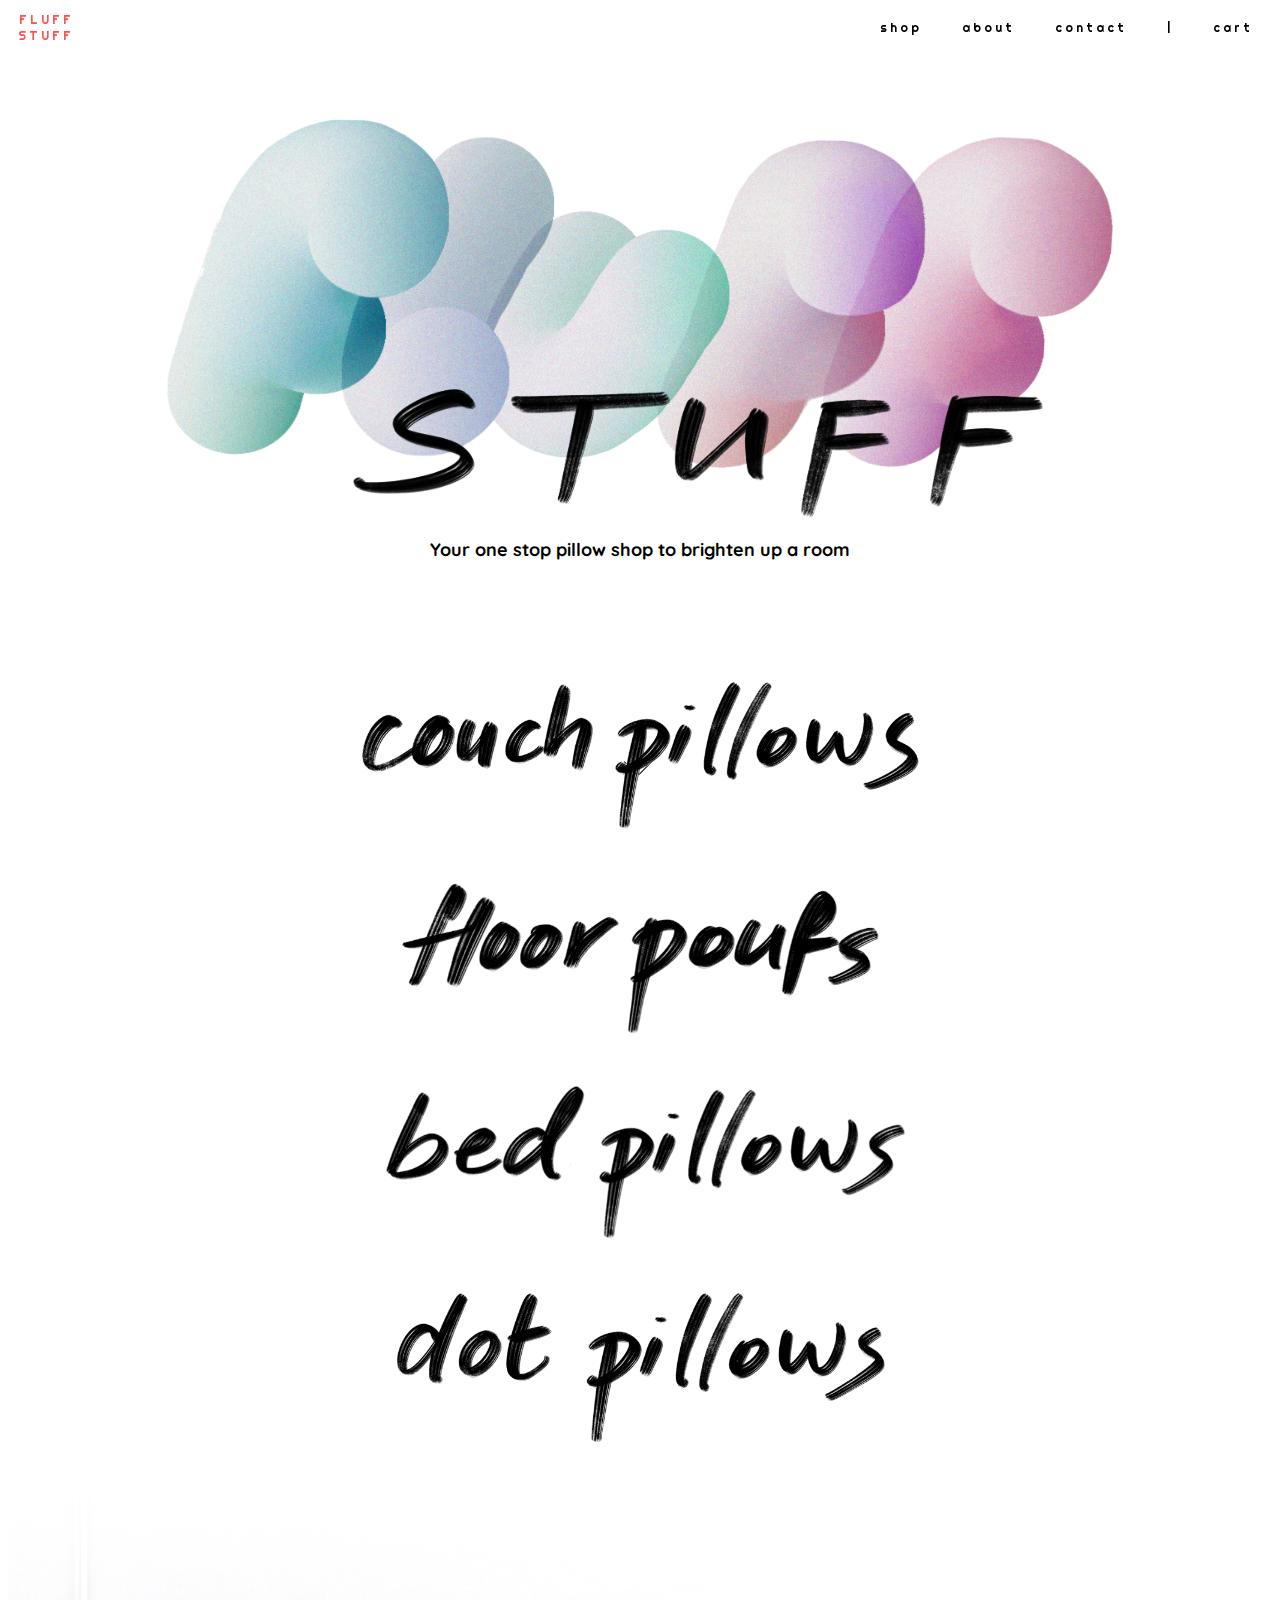
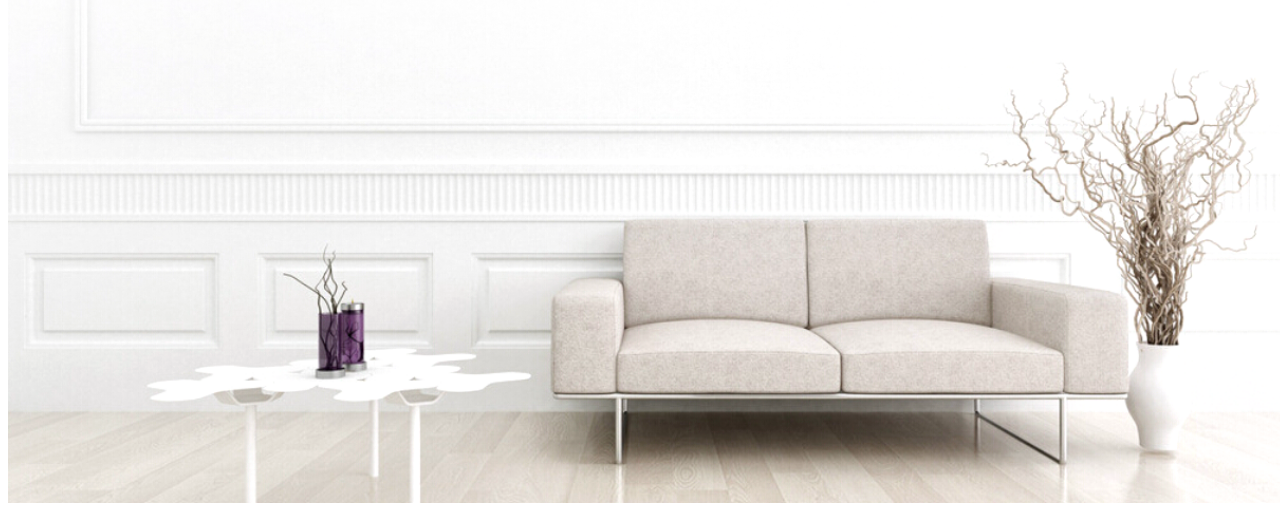
<file: index.html>
<!DOCTYPE html>
<html lang="en" class="no-js">
<head>
<meta http-equiv="Content-Type" content="text/html; charset=utf-8" >
    <meta charset="utf-8" />
    <meta name="description" content="Marisa Lu's SSUI prorotyoe" />
    <meta name="keywords" content="fluffstuff,HCI, pillows, PUI, CMU" />
    <meta http-equiv="author" content="Marisa Lu" />
    <meta http-equiv="pragma" content="no-cache" />
    <meta name="viewport" content="width=device-width" />
    <title>Marisa Lu SSUI prototype</title>
 
    <link rel="stylesheet" href="style/style.css" media="screen" />
    <link rel="stylesheet" id="lightcase-css" href="style/lightcase.css" type="text/css" media="all" />

    <link href='http://fonts.googleapis.com/css?family=Righteous&subset=latin,latin-ext' rel='stylesheet' type='text/css'>
    <link href='http://fonts.googleapis.com/css?family=Quicksand:300,400,700' rel='stylesheet' type='text/css'>

    <script src="https://ajax.googleapis.com/ajax/libs/jquery/3.1.0/jquery.min.js" type="text/javascript"></script>
</head>

<body>
    <div class="nav-menu">
        <a href="#" id="logo" >FLUFF<br>STUFF</a>
        <a href="#cart">cart</a>
        <a href="#">|</a>
        <a href="#news">contact</a>
        <a href="#news">about</a>
        <a href="#showcase" class="selected-nav-item">shop</a>
    </div>
    <div id="site-container">

        <section class="hero">
            <img src="img/fluff2.png" style="width: 75vw;" class="center">
            <h3 style="text-align:center">Your one stop pillow shop to brighten up a room</h3>
        </section>

        <section id="scrollArrow" class="demo"><!--codepen from Naoya-->
            <a href="#showcase"><span></span></a>
        </section><!--end code pen -->

        <section class="site-content" id = "showcase">

            <div class="product-category" data-rel="lightcase" id="couch"> 
                <div class="product">
                    <img src="img/couch1.png" style="width: 50vw;"class="three-quarter">
                </div>  
                <div class="category">
                    <img src="img/couchpillow.png" style="width: 45vw;"class="center">
                    <div class="color-palette">
                        <div class = "red-circle color-selected"></div>
                        <div class = "grey-circle"></div>
                        <div class = "yellow-circle"></div>
                        <div class = "navy-circle"></div>
                    </div>
                </div>
            </div>
            
            <div class="product-category" id = "floor"> 
                <div class="product">
                    <img src="img/pouf2.png" style="width: 50vw;"class="three-quarter">
                </div>  
                <div class="category">
                    <img src="img/floorpouf.png" style="width: 45vw;"class="center">
                    <div class="color-palette">
                        <div class = "red-circle"></div>
                        <div class = "grey-circle color-selected"></div>
                        <div class = "yellow-circle"></div>
                        <div class = "navy-circle"></div>
                    </div>
                </div>
            </div>

            <div class="product-category" id = "bed"> 
                <div class="product">
                    <img src = "img/bed3.png" style="width: 50vw;" class="three-quarter">
                </div>  
                <div class="category">
                    <img src="img/bedpillow.png" style="width: 45vw;" class="center">
                    <div class="color-palette">
                        <div class = "red-circle"></div>
                        <div class = "grey-circle"></div>
                        <div class = "yellow-circle color-selected"></div>
                        <div class = "navy-circle"></div>
                    </div>
                </div>
            </div>

            <div class="product-category" id = "dot"> 
                <div class="product">
                    <img src = "img/dot4.png" style="width: 50vw;" class="three-quarter">
                </div>  
                <div class="category">
                    <img src="img/dotpillow.png" style="width: 45vw;" class="center">
                    <div class="color-palette">
                        <div class = "red-circle"></div>
                        <div class = "grey-circle"></div>
                        <div class = "yellow-circle"></div>
                        <div class = "navy-circle  color-selected"></div>
                    </div>
                </div>
            </div>
            <img src="img/footer4.png" class="footer">
        </section>
    <!--END .site-container-->
    </div>
    <div id="shadowBG"></div>
    <div class="lightbox" id="dot-popup">
        <div class="first-half">
            <img src="img/dots1.jpg" style="height:100%">
        </div>
        <div class ="second-half">
            <div class="x">X</div>
            <div class="description">
                <h1>The Dot Pillow $9</h1>
                <p style="display:block; position:relative">   Descriptio is lorem ipsum to hellow for fluffy     pillow thingy. Soft velvet bblah hello again.</ p>
                <h3>Confirm color: </h3>
                <div class = "circle red-circle"></div>
                <div class = "circle grey-circle"></div>
                <div class = "circle yellow-circle"></div>
                <div class = "circle navy-circle"></div>
                <!-- <br></br> -->
                <h3>Choose your stuffing: </h3>
                <div class = "circle down-circle"></div>
                <div class = "circle polyester-circle"></div>
                <div class = "circle foam-circle"></div>
                <div><h3>Choose how many:</h3><input type="text" id="howMany" style="display:inline; width:10%; border-color: black;"/></div>
                <br></br>
            <div class="button">Add to cart</div>
        </div>
    </div>

    <div class="lightbox" id="floor-popup">
        <div class="first-half">
            <img src="img/floor1.jpg" style="height:100%">
        </div>
        <div class ="second-half">
            <div class="x">X</div>
            <div class="description">
                <h1>The Floor Pouf $18</h1>
                <p style="display:block; position:relative">   Descriptio is lorem ipsum to hellow for fluffy     pillow thingy. Soft velvet bblah hello again.</ p>
                <h3>Confirm color: </h3>
                <div class = "circle red-circle"></div>
                <div class = "circle grey-circle"></div>
                <div class = "circle yellow-circle"></div>
                <div class = "circle navy-circle"></div>
                <!-- <br></br> -->
                <h3>Choose your stuffing: </h3>
                <div class = "circle down-circle"></div>
                <div class = "circle polyester-circle"></div>
                <div class = "circle foam-circle"></div>
                <div><h3>Choose how many:</h3><input type="text" id="howMany" style="display:inline; width:10%; border-color: black;"/></div>
                <br></br>
            <div class="button">Add to cart</div>
        </div>
    </div>

    <div class="lightbox" id="couch-popup">
        <div class="first-half">
            <img src="img/couches1.jpg" style="height:100%">
        </div>
        <div class ="second-half">
            <div class="x">X</div>
            <div class="description">
                <h1>The Couch Pillow $13</h1>
                <p style="display:block; position:relative">   Descriptio is lorem ipsum to hellow for fluffy     pillow thingy. Soft velvet bblah hello again.</ p>
                <h3>Confirm color: </h3>
                <div class = "circle red-circle"></div>
                <div class = "circle grey-circle"></div>
                <div class = "circle yellow-circle"></div>
                <div class = "circle navy-circle"></div>
                <!-- <br></br> -->
                <h3>Choose your stuffing: </h3>
                <div class = "circle down-circle"></div>
                <div class = "circle polyester-circle"></div>
                <div class = "circle foam-circle"></div>
                <div><h3>Choose how many:</h3><input type="text" id="howMany" style="display:inline; width:10%; border-color: black;"/></div>
                <br></br>
            <div class="button">Add to cart</div>
        </div>
    </div>

    <div class="lightbox" id="bed-popup">
        <div class="first-half">
            <img src="img/beds1.jpg" style="height:100%">
        </div>
        <div class ="second-half">
            <div class="x">X</div>
            <div class="description">
                <h1>The Bed Pillow $13</h1>
                <p style="display:block; position:relative">   Descriptio is lorem ipsum to hellow for fluffy pillow thingy. Soft velvet bblah hello again.</ p>
                <h3>Confirm color: </h3>
                <div class = "circle red-circle"></div>
                <div class = "circle grey-circle"></div>
                <div class = "circle yellow-circle"></div>
                <div class = "circle navy-circle"></div>
                <!-- <br></br> -->
                <h3>Choose your stuffing: </h3>
                <div class = "circle down-circle"></div>
                <div class = "circle polyester-circle"></div>
                <div class = "circle foam-circle"></div>
                <div style="width:300px; display:table">
                <div><h3>Choose how many:</h3><input type="text" id="howMany" style="display:inline; width:10%; border-color: black;"/></div>
            </div>
                <br></br>
            <div class="button">Add to cart</div>
        </div>
    </div>
    
    <script type="text/javascript" src="scripts/script.js"></script>
    
</body>
</html>
</file>
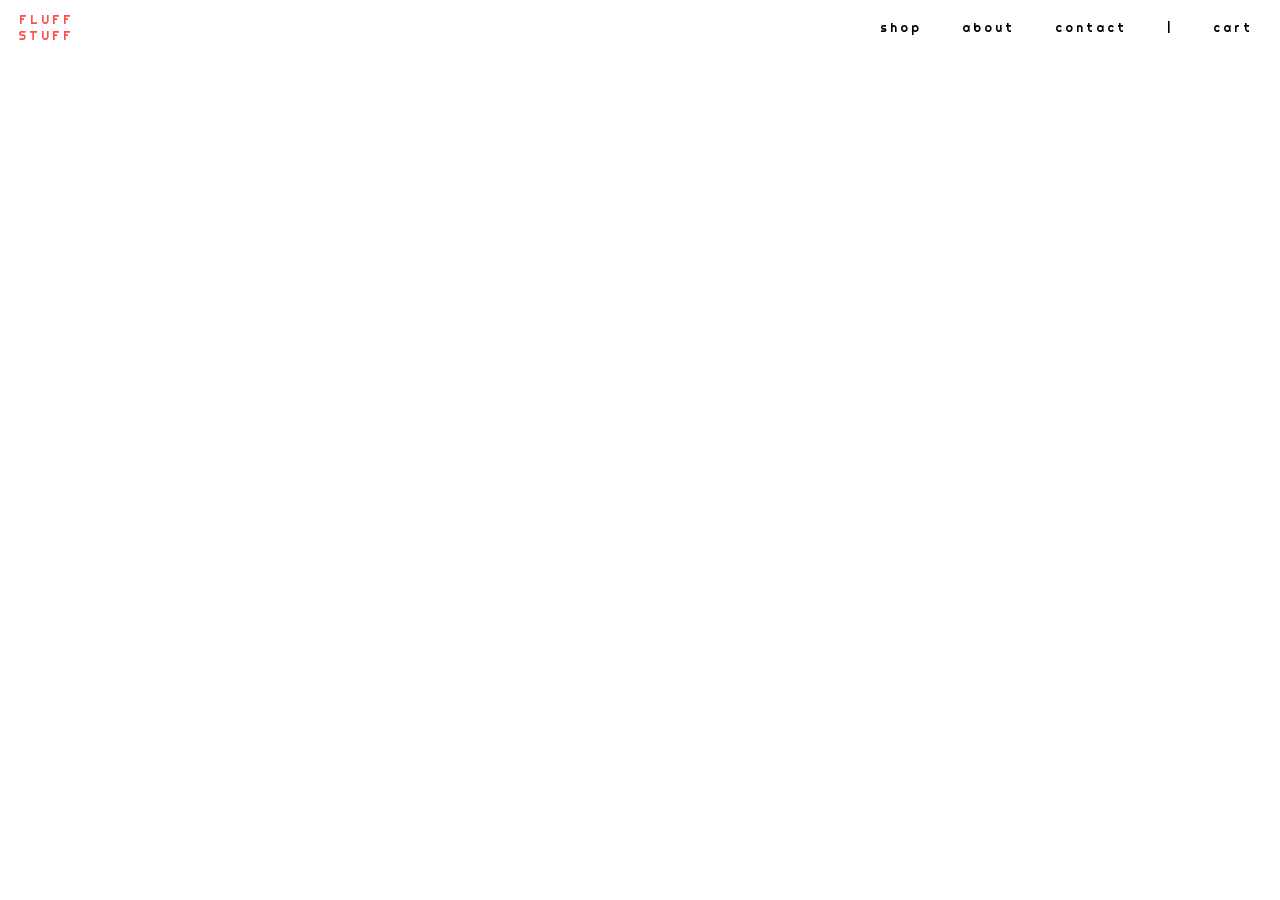
<file: couch.html>
<!DOCTYPE html>
<html lang="en" class="no-js">
<head>
<meta http-equiv="Content-Type" content="text/html; charset=utf-8" >
    <meta charset="utf-8" />
    <meta name="description" content="Marisa Lu's SSUI prorotyoe" />
    <meta name="keywords" content="fluffstuff,HCI, pillows, PUI, CMU" />
    <meta http-equiv="author" content="Marisa Lu" />
    <meta http-equiv="pragma" content="no-cache" />
    <meta name="viewport" content="width=device-width" />
    <title>Marisa Lu SSUI prototype</title>
 
    <link rel="stylesheet" href="style/style.css" media="screen" />
    <link rel="stylesheet" id="lightcase-css" href="style/lightcase.css" type="text/css" media="all" />

    <link href='http://fonts.googleapis.com/css?family=Righteous&subset=latin,latin-ext' rel='stylesheet' type='text/css'>
    <link href='http://fonts.googleapis.com/css?family=Quicksand:300,400,700' rel='stylesheet' type='text/css'>

    <script src="https://ajax.googleapis.com/ajax/libs/jquery/3.1.0/jquery.min.js" type="text/javascript"></script>
</head>

<body>
    <div id="shadowBG"></div>
    <div class="site-container">
        <div class="nav-menu">
            <a href="#" id="logo" >FLUFF<br>STUFF</a>
            <a href="#cart">cart</a>
            <a href="#">|</a>
            <a href="#news">contact</a>
            <a href="#news">about</a>
            <a href="#showcase" class="selected-nav-item">shop</a>
        </div>
        <div class="lightbox" id="dot-popup">
            <div class="first-half">
                <img src="img/dots1.jpg" style="height:100%">
            </div>

            <div class ="second-half">
                <div class="x">X</div>
                <div class="description">
                    <h1>The Dot Pillow</h1>
                    <p style="display:block; position:relative;">Descriptio is lorem ipsum to hellow for the fluffy pillow thingy. Soft velvet blah blah hello again.</p>
                    <h3>Confirm color: </h3>
                    <div class = "circle red-circle"></div>
                    <div class = "circle grey-circle"></div>
                    <div class = "circle yellow-circle"></div>
                    <div class = "circle navy-circle"></div>
                    <!-- <br></br> -->
                    <h3>Choose your stuffing: </h3>
                    <div class = "circle down-circle"></div>
                    <div class = "circle polyester-circle"></div>
                    <div class = "circle foam-circle"></div>
                    <br></br>
                    <br></br>
                    <div class="button">Add to cart</div>
                </div>
            </div>
        </div>


    <!--END .site-container-->
    </div>
    <script type="text/javascript" src="scripts/script.js"></script>
    
</body>
</html>
</file>
<file: style/style.css>
body {
  overflow-x: hidden;
  font-family: 'Quicksand',helvetica,sans-serif;
}
/*text styles*/
h1 {
}
h2 {
}
h3 {
  font-size: 18px;
}
/* Style the navbar */
.nav-menu {
  overflow: hidden;
  background-color: transparent;
  position: fixed;
  top: 0;
  width: 100%;
  font-family: 'Righteous',helvetica,sans-serif;
  font-size: 12px;
  letter-spacing: 3px;
}
.hero{
	display: block;
	margin: 8vw;
}

/* Navbar links */
.nav-menu a {
  float: right;
  display: block;
  color: black;
  text-align: center;
  padding: 20px 35px 20px 5px;
  text-decoration: none;
}
.nav-menu a:hover {
  color: #ff5050;
}
.nav-menu a:active {
  color: #ff1a1a;
  letter-spacing: 4px;
}
/*logo*/
#logo {
  float: left;
  display: block;
  color: #ff5050;
  text-align: center;
  padding: 12px 20px 0px 10px;
  text-decoration: none;
}
.center{
  display: block;
  margin-left: auto;
  margin-right: auto;
}
img.center {
  display: block;
  margin-left: auto;
  margin-right: auto;
}
img.three-quarter {
  display: inline-block;
  margin-left: 40vw;
  margin-right: auto;
}
/* ARROW TO SCROLL DOWN from code pen by Naoya*/
        #scrollArrow a:hover {
            opacity: .5;
        }
        #scrollArrow a span {
            position: absolute;
/*            top: 0;*/
            left: 50%;
            bottom: 10vw;
            width: 20px;
            height: 20px;
            margin-left: -12px;
            border-left: 1.5px solid #000000;
            border-bottom: 1.5px solid #000000;
            -webkit-transform: rotate(-45deg);
            transform: rotate(-45deg);
            -webkit-animation: sdb04 2s infinite;
            animation: sdb04 2s infinite;
            box-sizing: border-box;
        }
        @-webkit-keyframes sdb04 {
            0% {-webkit-transform: rotate(-45deg) translate(0, 0);}
            20% {-webkit-transform: rotate(-45deg) translate(-8px, 8px);}
            40% {-webkit-transform: rotate(-45deg) translate(0, 0);}
        }
        @keyframes sdb04 {
            0% {transform: rotate(-45deg) translate(0, 0);}
            20% {transform: rotate(-45deg) translate(-8px, 8px);}
            40% {transform: rotate(-45deg) translate(0, 0);}
        }
.product-category {
  position: relative;
  margin:3vw 0vw 0vw 0vw;
}
.product-category a:hover{
  cursor: url(../img/lookCloser.png), auto; 
}
.product-category:hover .category img{
  transform: translate(-8vw,0);
  -webkit-transform: translate(-8vw,0);
  -moz-transform: translate(-8vw,0);
  -ms-transform: translate(-8vw,0);
  -o-transform: translate(-8vw,0);
  transform: translate(-8vw,0);
}
.product-category:hover .product img{
  opacity:1;
}
.product-category .category img {
  position: inherit;
  z-index: 90;
  transition: all .3s ease-out;
}
.product-category .product img {
  position: absolute;
  z-index: -1;
  top:-86px;
  opacity: 0;
  transition: all .3s ease-out;
}

/* COLOR CHOICE CIRCLES /////////////////////////////*/
.product-category:hover .category .color-palette{
  transform: translate(3vw,0);
  -webkit-transform: translate(3vw,0);
  -moz-transform: translate(3vw,0);
  -ms-transform: translate(3vw,0);
  -o-transform: translate(3vw,0);
  opacity:1;
}
.color-palette {
  display: inline-block;
  float: right;
  position: absolute;
  top: 35%;
  left: 60vw;
  opacity: 0;
  transition: all .3s ease-out;
}
.circle{
  display: inline-block;
  height: 35px;
  width: 35px;
  border-radius: 50%;
  margin:0px 10px 0px 0px;
}
.color-palette div{
  display: inline-block;
  height: 35px;
  width: 35px;
  border-radius: 50%;
  margin:13px;
}
.color-palette div:hover{
  height: 31px;
  width: 31px;
  border:2px solid black;
}
.color-palette .color-selected {
  height: 31px;
  width: 31px;
  border: 2px solid Gray;
}
.navy-circle {
  background-color:#707DB7;
}
.yellow-circle {
  background-color:#F1DE66;
}
.grey-circle {
  background-color:#A6C0C1;
}
.red-circle {
  background-color: #FF5733;
}
.down-circle {
  background-image: url("../img/feather.png");
}
.polyester-circle {
  background-image: url("../img/polyester.png");
}
.foam-circle {
  background-image: url("../img/memoryfoam.png");
}

/*FOOOTER!////////////////////////////////*/
.footer {
  width:100vw; 
  z-index:-2; 
  position:relative;
  bottom:0vw;
}
/*Popup*/
#shadowBG {
  width:100vw;
  height:100vw;
  background-color: black;
  opacity:0.1;
  position:fixed;
  top:0px;
  left:0px;
  z-index:91;
  visibility: hidden;
}
.lightbox {
  position: fixed;
  z-index:98;
  margin: auto;
  top: 0;
  right: 0;
  bottom: 0;
  left: 0;
  width: 75%;
  height: 70%;
  background-color: white;
  box-shadow: 10px 15px 80px rgba(0, 0, 0, 0.3);
  visibility: hidden;
  border-radius: 10px;

}
.first-half{
  width:50%;
  height:100%;
  float:left;
  display:inline-block;
  overflow:hidden;
}
.second-half{
  width:50%;
  float:right;
  display:inline-block;
  overflow:hidden;
}
.x{
  margin-top:10px;
  float:right;
  margin-right:10px;
  font-size: 2em;
}
.description{
  padding:45px 65px;
/*  height: 10em;
  display: flex;
  align-items: center;
  justify-content: center;
  text-align:left;*/
}
.button {
    background-color: black; /* Green */
    border-radius:30px;
    color: white;
    padding: 15px 32px;
    text-align: center;
    text-decoration: none;
    display: block;
    font-size: 16px;
}
.button:hover {
  background-color:#ff5050;
}
#site-container {
  transition: all .1s ease-out;
}
</file>
<file: style/lightcase.css>
/*
 * Lightcase - jQuery Plugin
 * The smart and flexible Lightbox Plugin.
 *
 * @author		Cornel Boppart <cornel@bopp-art.com>
 * @copyright	Author
 *
 * @version		2.1.0 (25/04/2015)
 */

/* Import icon font */

	/* Overlay */
	#lightcase-overlay {
		background: #333;
	}

	/* Loading */
	#lightcase-loading {
		color: #fff;
		text-shadow: 0 0 15px #fff;
	}

	/* Case */
	#lightcase-case {
		font-family: arial, sans-serif;
		font-size: 13px;
		line-height: 18px;
		text-align: left;

		color: #aaa;
		text-shadow: 0 0 10px rgba(0,0,0,0.5);
	}

	/* Content */
	#lightcase-case:not([data-type=error]) .lightcase-content {
		position: relative;
		z-index: 1;
		overflow: hidden;

		text-shadow: none;

		background-color: #fff;

		-webkit-box-shadow: 0 0 30px rgba(0,0,0,0.5);
		-moz-box-shadow: 0 0 30px rgba(0,0,0,0.5);
		-o-box-shadow: 0 0 30px rgba(0,0,0,0.5);
		box-shadow: 0 0 30px rgba(0,0,0,0.5);

		-webkit-backface-visibility: hidden;
	}
	#lightcase-case[data-type=image] .lightcase-content,
	#lightcase-case[data-type=video] .lightcase-content {
		background-color: #333;
	}
	#lightcase-case[data-type=image] .lightcase-contentInner,
	#lightcase-case[data-type=video] .lightcase-contentInner {
		line-height: 0.75;
	}
	#lightcase-case:not([data-type=error]) .lightcase-inlineWrap {
		padding: 30px;

		overflow: auto;

		-webkit-box-sizing: border-box;
		-moz-box-sizing: border-box;
		-o-box-sizing: border-box;
		box-sizing: border-box;
	}

	/*
	 * Content - Extend with further selectors and colors in case you
	 * have elements like <ul>, <li>, <span> or similar displayed in lightcase.
	 */
	#lightcase-case .lightcase-content h1,
	#lightcase-case .lightcase-content h2,
	#lightcase-case .lightcase-content h3,
	#lightcase-case .lightcase-content h4,
	#lightcase-case .lightcase-content h5,
	#lightcase-case .lightcase-content h6,
	#lightcase-case .lightcase-content p {
		color: #333;
	}

	/* Navigation */
	#lightcase-nav a {
		top: 50%;
		margin-top: -0.5em;

		outline: none;
		cursor: pointer;
	}
	#lightcase-nav a.lightcase-icon-close {
		margin: 0;
	}
	#lightcase-nav a.lightcase-icon-close,
	#lightcase-nav a.lightcase-icon-play,
	#lightcase-nav a.lightcase-icon-pause {
		opacity: 0;
	}
	#lightcase-nav a:hover {
		text-shadow: 0 0 15px #fff;
	}
	#lightcase-nav a:hover,
	#lightcase-case:hover ~ #lightcase-nav a {
		opacity: 1;
	}

	/* Icon positioning */
	#lightcase-nav a.lightcase-icon-close {
		position: fixed;
		z-index: 9997;

		top: 15px;
		right: 15px;

		outline: none;
	}
	#lightcase-nav a.lightcase-icon-play,
	#lightcase-nav a.lightcase-icon-pause {
		left: 50%;
		margin-left: -0.5em;
	}
	#lightcase-nav a.lightcase-icon-prev {
		left: 15px;
	}
	#lightcase-nav a.lightcase-icon-next {
		right: 15px;
	}

	/* Error message */
	#lightcase-case p.lightcase-error {
		margin: 0;
		padding: 0;

		font-size: 17px;
		color: #aaa;
	}


	/* Overlay */
	#lightcase-overlay {
		display: none;
		width: 100%;
		height: 100%;

		position: fixed;
		z-index: 1000;
		top: 0;
		left: 0;
	}

	/* Loading */
	#lightcase-loading {
		position: fixed;
		z-index: 1001;
		top: 50%;
		left: 50%;

		margin-top: -0.5em;
		margin-left: -0.5em;

		opacity: 1;

		font-size: 32px;
		
		/* Fixes the icon wobble issue in firefox */
		-moz-transform-origin: 50% 53%;

		-webkit-animation: lightcase-loading-spin 0.5s infinite linear;
		-moz-animation: lightcase-loading-spin 0.5s infinite linear;
		-o-animation: lightcase-loading-spin 0.5s infinite linear;
		animation: lightcase-loading-spin 0.5s infinite linear;
	}

	/* Case */
	#lightcase-case {
		display: none;

		position: fixed;
		z-index: 1002;
		top: 50%;
		left: 50%;
	}

	/* Additional info */
	#lightcase-case .lightcase-info {
		/* 
		 * You can change to position "static" or "relative" instead, but consider
		 * that this height will be integrated and calculated
		 * to the maximum height additionally to the image height.
		 */
		position: absolute;

		padding-top: 15px;
	}

	#lightcase-case .lightcase-caption {
		clear: both;
	}
	#lightcase-case .lightcase-title,
	#lightcase-case .lightcase-caption {
		margin: 0;
		padding: 0;

		font-size: 17px;
		line-height: 1.5;
		font-weight: normal;
		text-overflow: ellipsis;
	}
	#lightcase-case .lightcase-caption {
		font-size: 13px;
	}
	#lightcase-case .lightcase-sequenceInfo {
		font-size: 11px;
	}

	/* Icons */
	[class*='lightcase-icon-'] {
		width: 1.123em;
		height: auto;

		/*
		 * For adjusting the icon size, just change the
		 * value for "font-size" here!
		 */
		font-size: 38px;
		line-height: 1;

		text-align: center;
		text-shadow: none;
	}
	a[class*='lightcase-icon-'],
	a[class*='lightcase-icon-']:focus {
		position: fixed;
		z-index: 9999;

		color: rgba(255,255,255,0.6);

		-webkit-tap-highlight-color: rgba(0,0,0,0);

		-webkit-transition: color, opacity, ease-in-out 0.25s;
		-moz-transition: color, opacity, ease-in-out 0.25s;
		-o-transition: color, opacity, ease-in-out 0.25s;
		transition: color, opacity, ease-in-out 0.25s;
	}
	a[class*='lightcase-icon-']:hover {
		color: rgba(255,255,255,1);
	}
	a[class*='lightcase-icon-'] > span {
		display: inline-block;
		text-indent: -9999px;
	}

	/* For mobile (touch) devices */
	.lightcase-isMobileDevice #lightcase-case .lightcase-inlineWrap,
	.lightcase-isMobileDevice #lightcase-case[data-type=iframe] .lightcase-contentInner {
		overflow: auto;
		-webkit-overflow-scrolling: touch;
	}

	.lightcase-isMobileDevice.lightcase-open,
	.lightcase-isMobileDevice.lightcase-open body {
		max-width: 100%;
		max-height: 100%;
		overflow: hidden;
	}

	.lightcase-isMobileDevice #lightcase-nav a:hover {
		color: #aaa;
		text-shadow: none;
	}


/* Animation for loading spin icon */
@-webkit-keyframes lightcase-loading-spin {

	0% {
		-webkit-transform: rotate(0deg);
		-moz-transform: rotate(0deg);
		-o-transform: rotate(0deg);
		transform: rotate(0deg);
	}
	100% {
		-webkit-transform: rotate(359deg);
		-moz-transform: rotate(359deg);
		-o-transform: rotate(359deg);
		transform: rotate(359deg);
	}

}
@-moz-keyframes lightcase-loading-spin {

	0% {
		-webkit-transform: rotate(0deg);
		-moz-transform: rotate(0deg);
		-o-transform: rotate(0deg);
		transform: rotate(0deg);
	}
	100% {
		-webkit-transform: rotate(359deg);
		-moz-transform: rotate(359deg);
		-o-transform: rotate(359deg);
		transform: rotate(359deg);
	}

}
@-o-keyframes lightcase-loading-spin {

	0% {
		-webkit-transform: rotate(0deg);
		-moz-transform: rotate(0deg);
		-o-transform: rotate(0deg);
		transform: rotate(0deg);
	}
	100% {
		-webkit-transform: rotate(359deg);
		-moz-transform: rotate(359deg);
		-o-transform: rotate(359deg);
		transform: rotate(359deg);
	}

}
@-ms-keyframes lightcase-loading-spin {

	0% {
		-webkit-transform: rotate(0deg);
		-moz-transform: rotate(0deg);
		-o-transform: rotate(0deg);
		transform: rotate(0deg);
	}
	100% {
		-webkit-transform: rotate(359deg);
		-moz-transform: rotate(359deg);
		-o-transform: rotate(359deg);
		transform: rotate(359deg);
	}

}
@keyframes lightcase-loading-spin {

	0% {
		-webkit-transform: rotate(0deg);
		-moz-transform: rotate(0deg);
		-o-transform: rotate(0deg);
		transform: rotate(0deg);
	}
	100% {
		-webkit-transform: rotate(359deg);
		-moz-transform: rotate(359deg);
		-o-transform: rotate(359deg);
		transform: rotate(359deg);
	}

}


/* small devices */
@media screen and (max-width: 640px) {

	.lightcase-open body {
		padding: 55px 0 70px 0;
	}

	.lightcase-open body > *:not([id*=lightcase-]) {
		position: fixed !important;
		top: -9999px !important;

		width: 0 !important;
		height: 0 !important;

		overflow: hidden !important;
	}

	/* Overlay */
	#lightcase-overlay {
		background: #333;
	}

	/* Loading */
	#lightcase-loading {
		color: #aaa;
	}

	/* Case */
	#lightcase-case {
		font-family: arial, sans-serif;
		font-size: 13px;
		line-height: 18px;
		text-align: left;

		text-shadow: 0 0 10px rgba(0,0,0,0.5);
	}

	#lightcase-case:not([data-type=image]):not([data-type=video]):not([data-type=flash]):not([data-type=error]),
	#lightcase-case:not([data-type=image]):not([data-type=video]):not([data-type=flash]):not([data-type=error]) .lightcase-contentInner,
	#lightcase-case:not([data-type=image]):not([data-type=video]):not([data-type=flash]):not([data-type=error]) .lightcase-inlineWrap {
		position: relative !important;

		top: auto !important;
		left: auto !important;

		width: auto !important;
		height: auto !important;

		margin: 0 !important;
		padding: 0 !important;

		border: none;
		background: none;
	}

	/*
	 * Content - Extend with further selectors and colors in case you
	 * have elements like <ul>, <li>, <span> or similar displayed in lightcase.
	 */
	#lightcase-case .lightcase-content h1,
	#lightcase-case .lightcase-content h2,
	#lightcase-case .lightcase-content h3,
	#lightcase-case .lightcase-content h4,
	#lightcase-case .lightcase-content h5,
	#lightcase-case .lightcase-content h6,
	#lightcase-case .lightcase-content p {
		color: #aaa;
	}

	/* Additional info */
	#lightcase-case .lightcase-info {
		padding-left: 15px;
		padding-right: 15px;
	}
	#lightcase-case:not([data-type=image]):not([data-type=video]):not([data-type=flash]):not([data-type=error]) .lightcase-info {
		position: static;
	}

	#lightcase-case:not([data-type=image]):not([data-type=video]):not([data-type=flash]):not([data-type=error]) .lightcase-content {
		padding: 15px;
		border: none;
		background: none;

		-webkit-box-shadow: none;
		-moz-box-shadow: none;
		-o-box-shadow: none;
		box-shadow: none;
	}
	#lightcase-case:not([data-type=image]):not([data-type=video]):not([data-type=flash]):not([data-type=error]) .lightcase-contentInner,
	#lightcase-case:not([data-type=image]):not([data-type=video]):not([data-type=flash]):not([data-type=error]) .lightcase-contentInner > * {
		width: 100% !important;
		max-width: none !important;
	}

	/*
	 * Set auto height to each element except iframes, because of that
	 * those cannot have a natural/native height and it must be especially defined.
	 */
	#lightcase-case:not([data-type=image]):not([data-type=video]):not([data-type=flash]):not([data-type=error]) .lightcase-contentInner > *:not(iframe) {
		height: auto !important;
		max-height: none !important;
	}

	/* Navigation */
	.lightcase-open #lightcase-nav[data-ispartofsequence]:before {
		content: '';
		position: fixed;
		z-index: 9998;
		right: 0;
		bottom: 0;
		left: 0;
		height: 55px;

		/*background: rgba(55,55,55,0.9);*/
	}

	#lightcase-nav a {
		position: fixed;
		z-index: 9999;
		bottom: 15px;

		outline: none;
		cursor: pointer;
		font-size: 24px;
	}
	#lightcase-nav a:hover {
		text-shadow: 0 0 15px #fff;
	}

	/* Icon positioning */
	#lightcase-nav .lightcase-icon-close {
		position: absolute;
		z-index: 9997;
		top: 15px;
		right: 15px;

		opacity: 0;
	}

	#lightcase-nav .lightcase-icon-pause,
	#lightcase-nav .lightcase-icon-play {
		left: 50%;
		margin-left: -0.5em;
	}
	#lightcase-nav .lightcase-icon-prev {
		left: 15px;
	}
	#lightcase-nav .lightcase-icon-next {
		right: 15px;
	}

	/* Error message */
	#lightcase-case p.lightcase-error {
		padding: 30px 0;
		font-size: 17px;
		text-align: center;
		
		white-space: nowrap;
		overflow: hidden;
		text-overflow: ellipsis;

		color: #aaa;
	}

}



/* custom */
#lightcase-overlay {
	background: #ffffff;
	}
	
#lightcase-case .lightcase-content {
	background-color: transparent !important;
	-webkit-box-shadow:  none !important;
	-moz-box-shadow:  none !important;
	-o-box-shadow:  none !important;
	box-shadow:  none !important;
	}
	
#lightcase-nav a.lightcase-icon-prev, #lightcase-nav a.lightcase-icon-next {
	width: 43px;
	height: 43px;
	}
	
#lightcase-nav a.lightcase-icon-prev span, #lightcase-nav a.lightcase-icon-next span {
	width: 0;
	height: 0;
	border-style: solid;
	border-width: 5px 0 5px 5px;
	border-color: transparent transparent transparent #000000;
	position: absolute;
	top: 50%; margin-top: -5px;
	right: 0;
	transition: all 0.3s ease;
	}
	#lightcase-nav a.lightcase-icon-prev span { border-width: 5px 5px 5px 0; border-color: transparent #000000 transparent transparent; right: auto; left: 0px; }
	
#lightcase-nav a.lightcase-icon-prev span:before, #lightcase-nav a.lightcase-icon-next span:before { 
	content:"";
	width: 25px;
	height: 2px;
	background: #000000;
	position: absolute;
	top: 50%; margin-top: -1px;
	right: 4px;
	transition: all 0.3s ease;
	}
	#lightcase-nav a.lightcase-icon-prev span:before { right: auto; left: 4px; }
	
	 #lightcase-nav a.lightcase-icon-prev:hover span { left: 20px; }
	 #lightcase-nav a.lightcase-icon-next:hover span { right: 20px; }
	 #lightcase-nav a.lightcase-icon-prev:hover span:before, #lightcase-nav a.lightcase-icon-next:hover span:before { width: 35px; }
	 
#lightcase-nav a.lightcase-icon-close {
	width: 43px;
	height: 43px;
	}
	
#lightcase-nav a.lightcase-icon-close:after, #lightcase-nav a.lightcase-icon-close:before {
	content: "";
	position: absolute;
	width: 24px;
	height: 3px;
	right: 9px;
	top: 20px;	
	-webkit-transform: translateY(0) rotate(45deg);
	-moz-transform: translateY(0) rotate(45deg);
	-ms-transform: translateY(0) rotate(45deg);
	-o-transform: translateY(0) rotate(45deg);
	transform: translateY(0) rotate(45deg);
  	background-color: #0d0d0d;
	transition: all 0.3s ease;
	}	
	#lightcase-nav a.lightcase-icon-close:before {
	-webkit-transform: translateY(0) rotate(-45deg);
	-moz-transform: translateY(0) rotate(-45deg);
	-ms-transform: translateY(0) rotate(-45deg);
	-o-transform: translateY(0) rotate(-45deg);
	transform: translateY(0) rotate(-45deg);
	}
	
#lightcase-nav a.lightcase-icon-close:hover::after, #lightcase-nav a.lightcase-icon-close:hover::before { width: 30px; right: 6px; top: 19px; }
</file>
